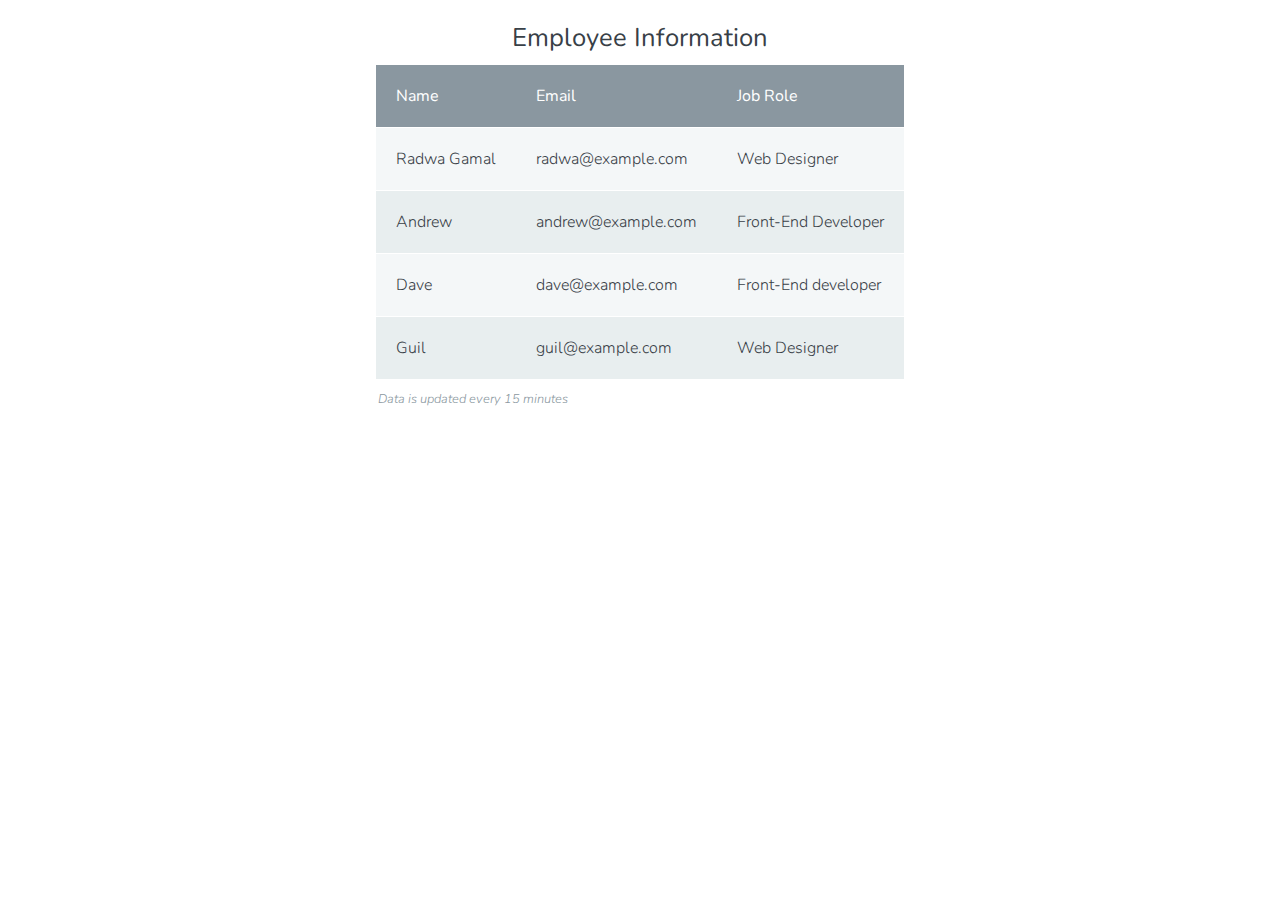
<file: html_tables/index.html>
<!DOCTYPE html>
<html>
  <head>
    <meta charset="utf-8">
    <meta name="viewport" content="width=device-width, initial-scale=1.0">
    <title>Employee Information</title>
    <link rel="stylesheet" href="css/normalize.css">
    <link href='http://fonts.googleapis.com/css?family=Nunito:400,300' rel='stylesheet' type='text/css'>
    <link rel="stylesheet" href="css/main.css">
  </head>
  <body>

    <table>
      <caption>Employee Information</caption>
      <thead>
        <tr>
          <th scope="col">Name</th>
          <th scope="col">Email</th>
          <th scope="col">Job Role</th>
        </tr>
      </thead>
      <tfoot>
        <tr>
          <td colspan="3">Data is updated every 15 minutes</td>

        </tr>

      </tfoot>
      <tbody>
         <tr>
          <th scope="row">Radwa Gamal</th>
          <td>radwa@example.com</td>
          <td>Web Designer</td>
        </tr>
         <tr>
          <th scope="row">Andrew</th>
          <td>andrew@example.com</td>
          <td>Front-End Developer</td>
        </tr>
         <tr>
          <th scope="row">Dave</th>
          <td>dave@example.com</td>
          <td>Front-End developer</td>
        </tr>
         <tr>
          <th scope="row">Guil</th>
          <td>guil@example.com</td>
          <td>Web Designer</td>
        </tr>
      </tbody>
    </table>
    

  </body>
</html>
</file>
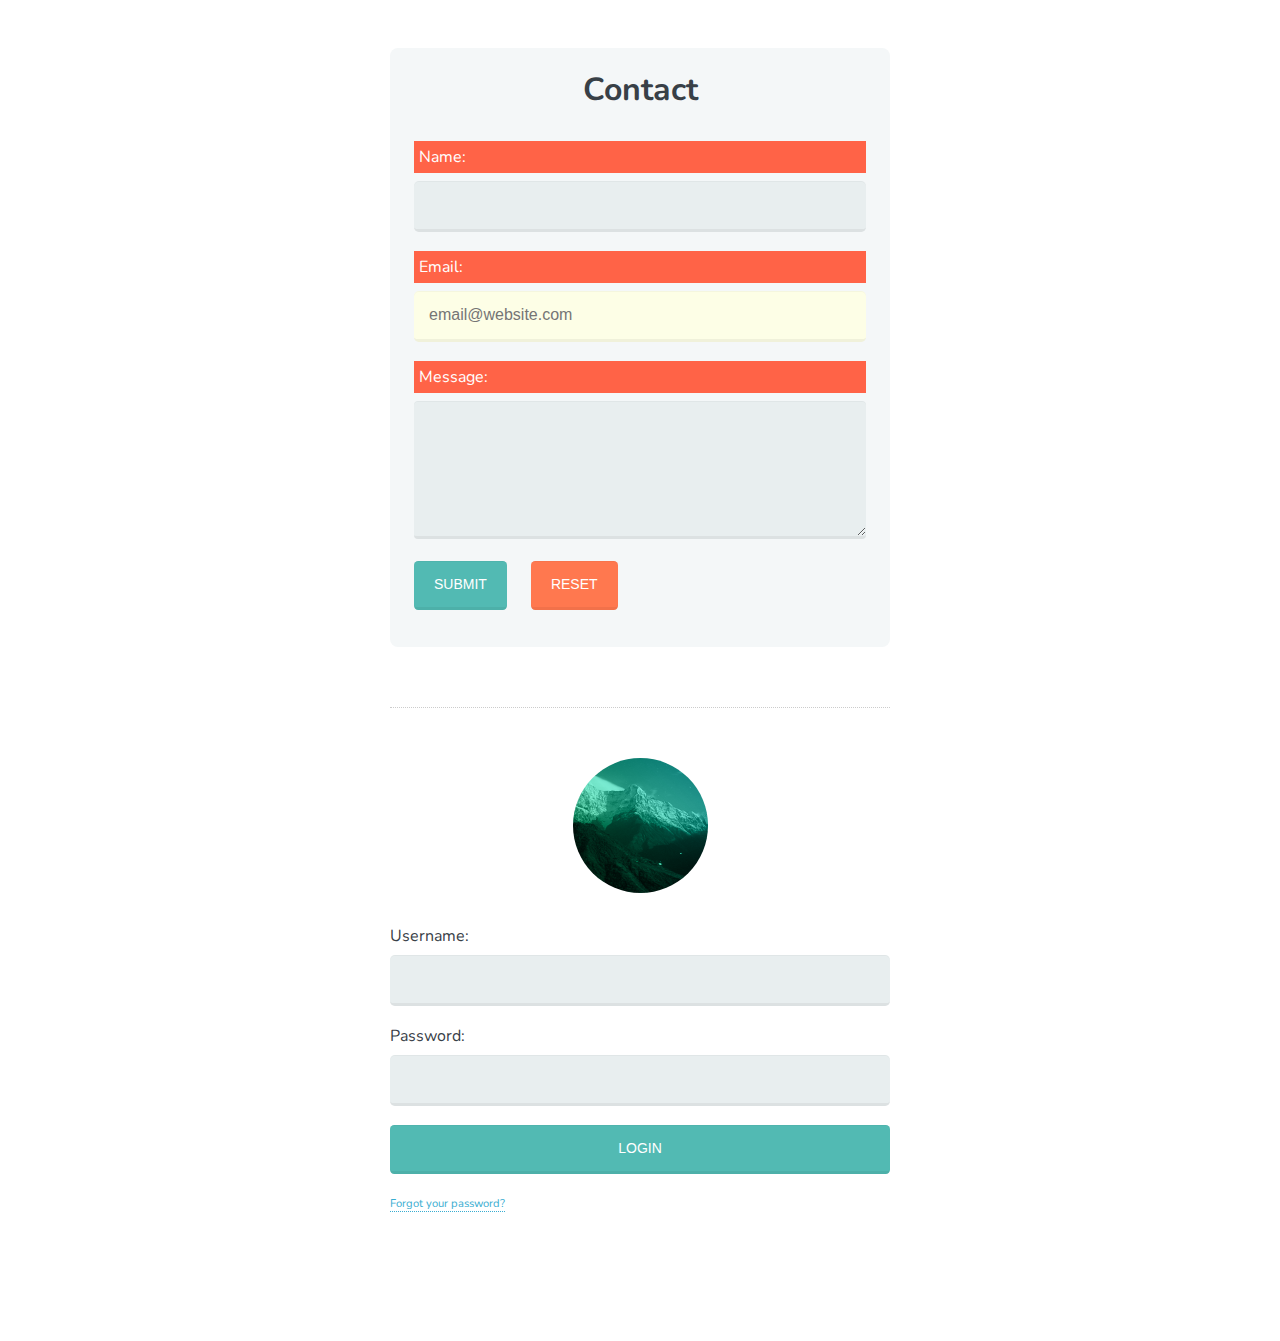
<file: css_selectors/stage1/index.html>
<!DOCTYPE html>
<html>
<head>
	<title>Selectors</title>
  <meta name="viewport" content="width=device-width, initial-scale=1">
  <link href='http://fonts.googleapis.com/css?family=Nunito:400,300' rel='stylesheet' type='text/css'>
  <link rel="stylesheet" href="css/base-style.css">
  <link rel="stylesheet" href="css/selectors.css">
</head>
<body>
	<div id="container">
		<form class="form-contact br">
	  	<h1>Contact</h1>

		  <label for="name">Name:</label> 
		  <input type="text" id="name">

     	<label for="email">Email:</label>
     	<input type="email" id="email" placeholder="email@website.com">
  
     	<label for="msg">Message:</label>
     	<textarea id="msg" rows="7"></textarea>

		  <input class="btn inln default" type="submit" value="Submit">
 		  <input class="btn inln error" type="reset" value="Reset"> 
		</form>
		
		<hr>
 		<img class="avatar rounded"src="img/avatar.png" alt="Mountains"> 
		
		<form class="form-login">
			<label for="username">Username:</label> 
			<input type="text" id="username">

			<label for="password">Password:</label>
			<input type="password" id="password">
     
			<input class="btn default" type="submit" value="Login">
      <a href="#" target="_blank">Forgot your password?</a> 
		</form>
	</div>
</body>
</html>
</file>
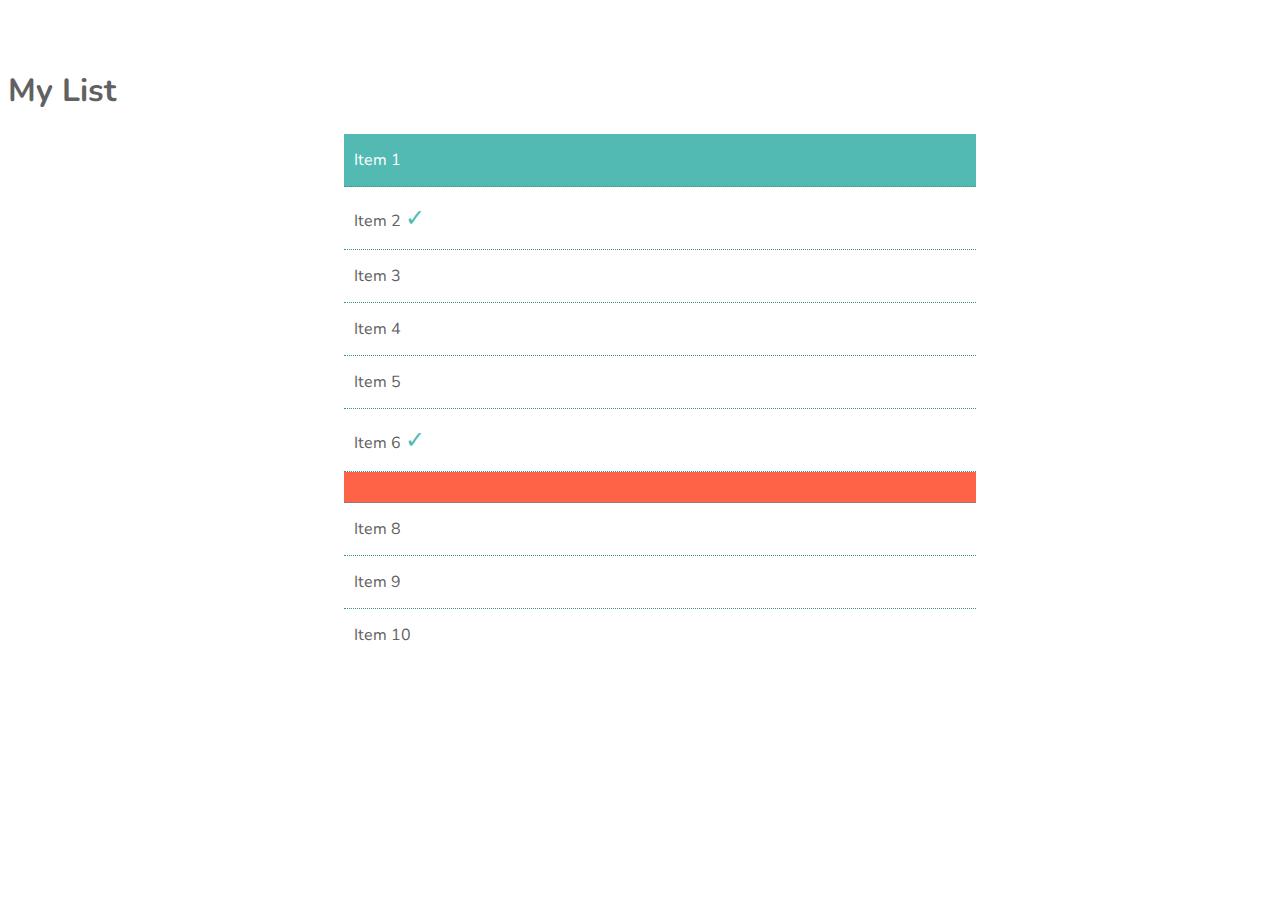
<file: css_selectors/stage2/project1/index.html>
<!DOCTYPE html>
<html>
<head>
	<title>Selectors</title>
  <meta name="viewport" content="width=device-width, initial-scale=1">
  <link href='http://fonts.googleapis.com/css?family=Nunito:400,300' rel='stylesheet' type='text/css'>
  <link rel="stylesheet" href="css/style.css">
	<style>
		body {
			font-family: 'Nunito', sans-serif;
			color: #616161;
			padding: 40px 0;
		}
		ul {
			list-style: none;
			width: 50%;
			margin: auto;
		}
		li {
			border-bottom: 1px dotted #40918c;
			padding: 15px 10px;
		}
	</style>
</head>
<body>
	<h1>My List</h1>
	<ul>
		<li>Item 1</li>
		<li>Item 2 <span>&check;</span></li>
		<li>Item 3</li>
		<li>Item 4</li>
		<li>Item 5</li>
		<li>Item 6 <span>&check;</span></li>
		<li></li>
		<li>Item 8</li>
		<li>Item 9</li>
		<li>Item 10</li>		
	</ul>
</body>
</html>
</file>
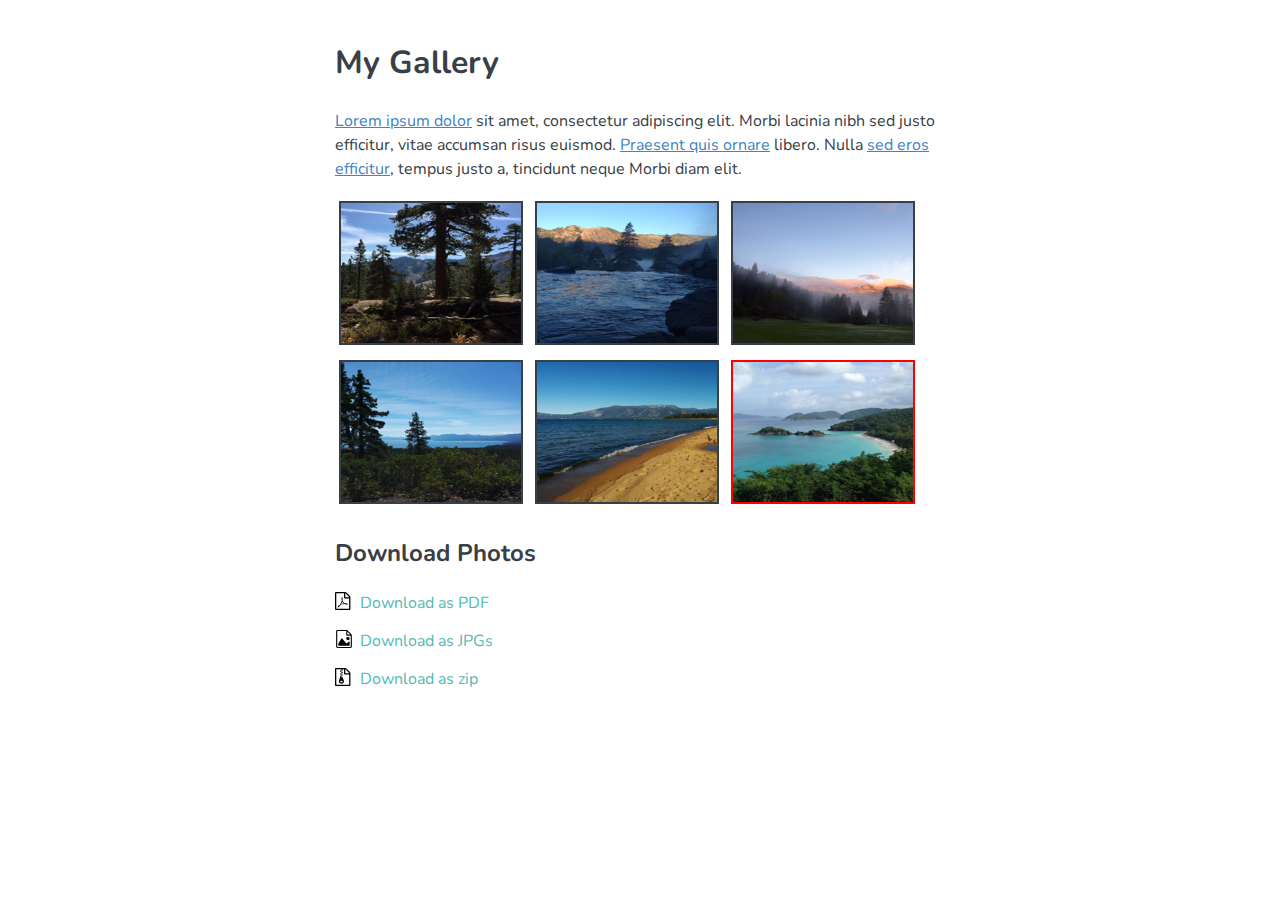
<file: css_selectors/stage2/project2/index.html>
<!DOCTYPE html>
<html>
<head>
	<title>Selectors</title>
  <meta name="viewport" content="width=device-width, initial-scale=1">
  <link href='http://fonts.googleapis.com/css?family=Nunito:400,300' rel='stylesheet' type='text/css'>
  <link rel="stylesheet" href="css/style.css">
</head>
<body>
	<div class="gallery">
		<h1>My Gallery</h1>
		<p><a href="page-1.html">Lorem ipsum dolor</a> sit amet, consectetur adipiscing elit. Morbi lacinia nibh sed justo efficitur, vitae accumsan risus euismod. <a href="page-2.html">Praesent quis ornare</a> libero. Nulla <a href="page-3.html">sed eros efficitur</a>, tempus justo a, tincidunt neque Morbi diam elit.</p>
		
		<img src="img/thumbnails/trees.jpg" alt="">
		<img src="img/thumbnails/falls.jpg" alt="">
		<img src="img/thumbnails/sunset.jpg" alt="">
		<img src="img/thumbnails/lake.jpg" alt="">
		<img src="img/thumbnails/beach.jpg" alt="">
		<img src="img/thumbnails/bay.jpg" alt="">
		
		<h2>Download Photos</h2>
		<ul>
			<li><a href="http://downloads/gallery.pdf">Download as PDF</a></li>
			<li><a href="http://downloads/gallery.jpg">Download as JPGs</a></li>
			<li><a href="http://downloads/gallery.zip">Download as zip</a></li>
		</ul>
	</div>
</body>
</html>
</file>
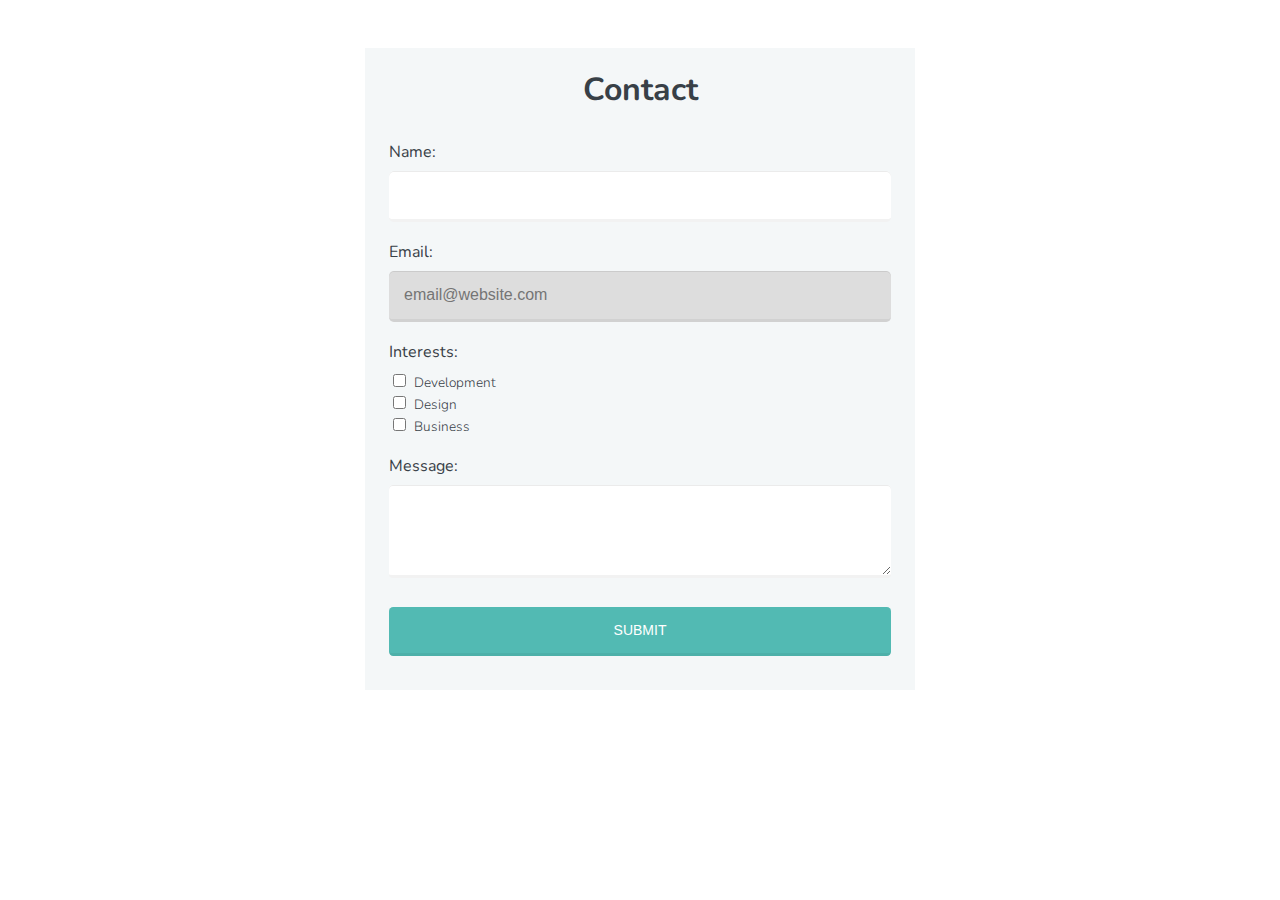
<file: css_selectors/stage2/project3/index.html>
<!DOCTYPE html>
<html>
<head>
	<title>Selectors</title>
  <meta name="viewport" content="width=device-width, initial-scale=1">
  <link href='http://fonts.googleapis.com/css?family=Nunito:400,300' rel='stylesheet' type='text/css'>
  <link rel="stylesheet" href="css/base.css">
  <link rel="stylesheet" href="css/style.css">
</head>
<body>
	<div id="container">
		<form class="form-contact br">
	  	<h1>Contact</h1>

		  <label for="name">Name:</label> 
		  <input type="text" id="name">

     	<label for="email">Email:</label>
     	<input type="email" id="email" placeholder="email@website.com" disabled>
  		
			<label>Interests:</label>
			<input type="checkbox" id="development" name="user_interest"><label for="development">Development</label><br>
			<input type="checkbox" id="design" name="user_interest"><label for="design">Design</label><br>
			<input type="checkbox" id="business" name="user_interest"><label for="business">Business</label><br>
			
     	<label for="msg">Message:</label>			
 			<textarea id="msg" rows="4"></textarea>

		  <input class="btn default" type="submit" value="Submit">
		</form>
	</div>
</body>
</html>
</file>
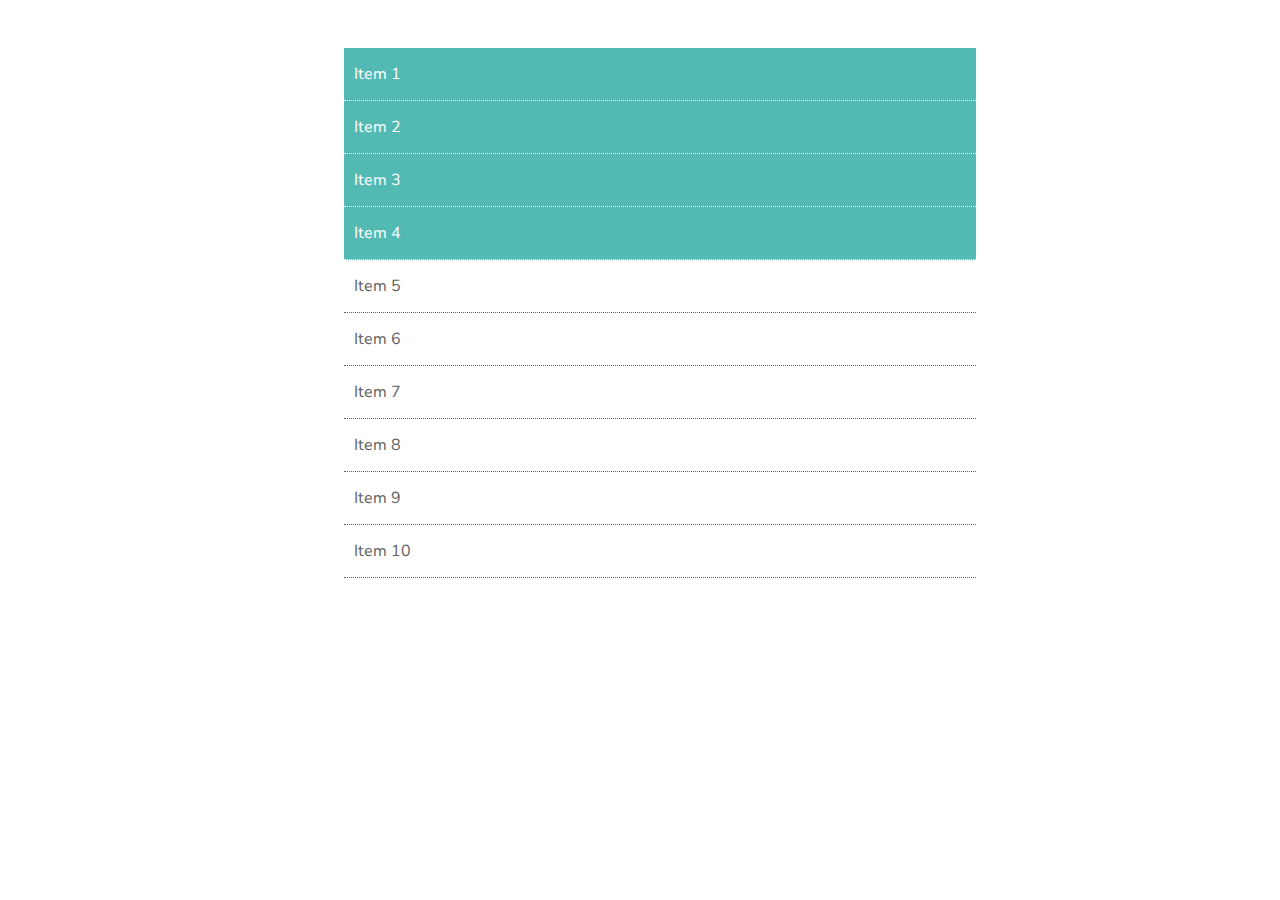
<file: css_selectors/stage3/project1/index.html>
<!DOCTYPE html>
<html>
<head>
	<title>Selectors</title>
  <meta name="viewport" content="width=device-width, initial-scale=1">
  <link href='http://fonts.googleapis.com/css?family=Nunito:400,300' rel='stylesheet' type='text/css'>
  <link rel="stylesheet" href="css/style.css">
	<style>
		body {
			font-family: 'Nunito', sans-serif;
			color: #616161;
			padding: 40px 0;
		}
		ul {
			list-style: none;
			width: 50%;
			margin: auto;
		}
		li {
			border-bottom: 1px dotted;
			padding: 15px 10px;
		}
	</style>
</head>
<body>
	<ul>
		<li>Item 1</li>
		<li>Item 2</li>
		<li>Item 3</li>
		<li>Item 4</li>
		<li>Item 5</li>
		<li>Item 6</li>
		<li>Item 7</li>
		<li>Item 8</li>
		<li>Item 9</li>
		<li>Item 10</li>		
	</ul>
</body>
</html>
</file>
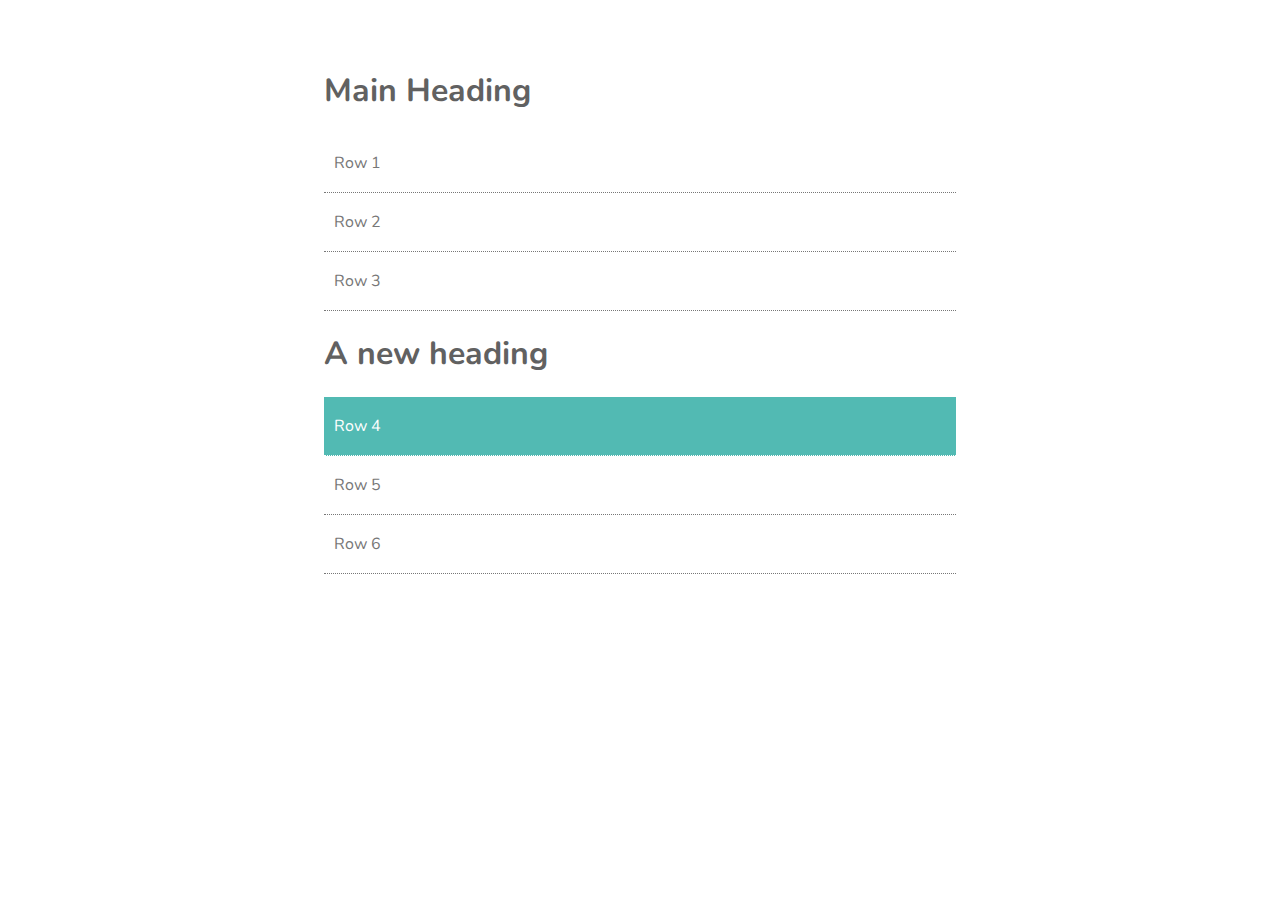
<file: css_selectors/stage3/project2/index.html>
<!DOCTYPE html>
<html>
<head>
	<title>Selectors</title>
  <meta name="viewport" content="width=device-width, initial-scale=1">
  <link href='http://fonts.googleapis.com/css?family=Nunito:400,300' rel='stylesheet' type='text/css'>
  <link rel="stylesheet" href="css/style.css">
	<style>
		body {
			font-family: 'Nunito', sans-serif;
			color: #616161;
			padding: 40px 0;
		}
		section {
			margin: auto;
			width: 50%;
		}
		div {
			border-bottom: 1px dotted;
			padding: 18px 10px;
			color: #777;
	
		}
	</style>
</head>
<body>
	<section>
    <h1>Main Heading</h1>
		<div>Row 1</div>
		<div>Row 2</div>
		<div>Row 3</div>
    <h1>A new heading</h1>
		<div>Row 4</div>
		<div>Row 5</div>	
		<div>Row 6</div>
	</section>
</body>
</html>
</file>
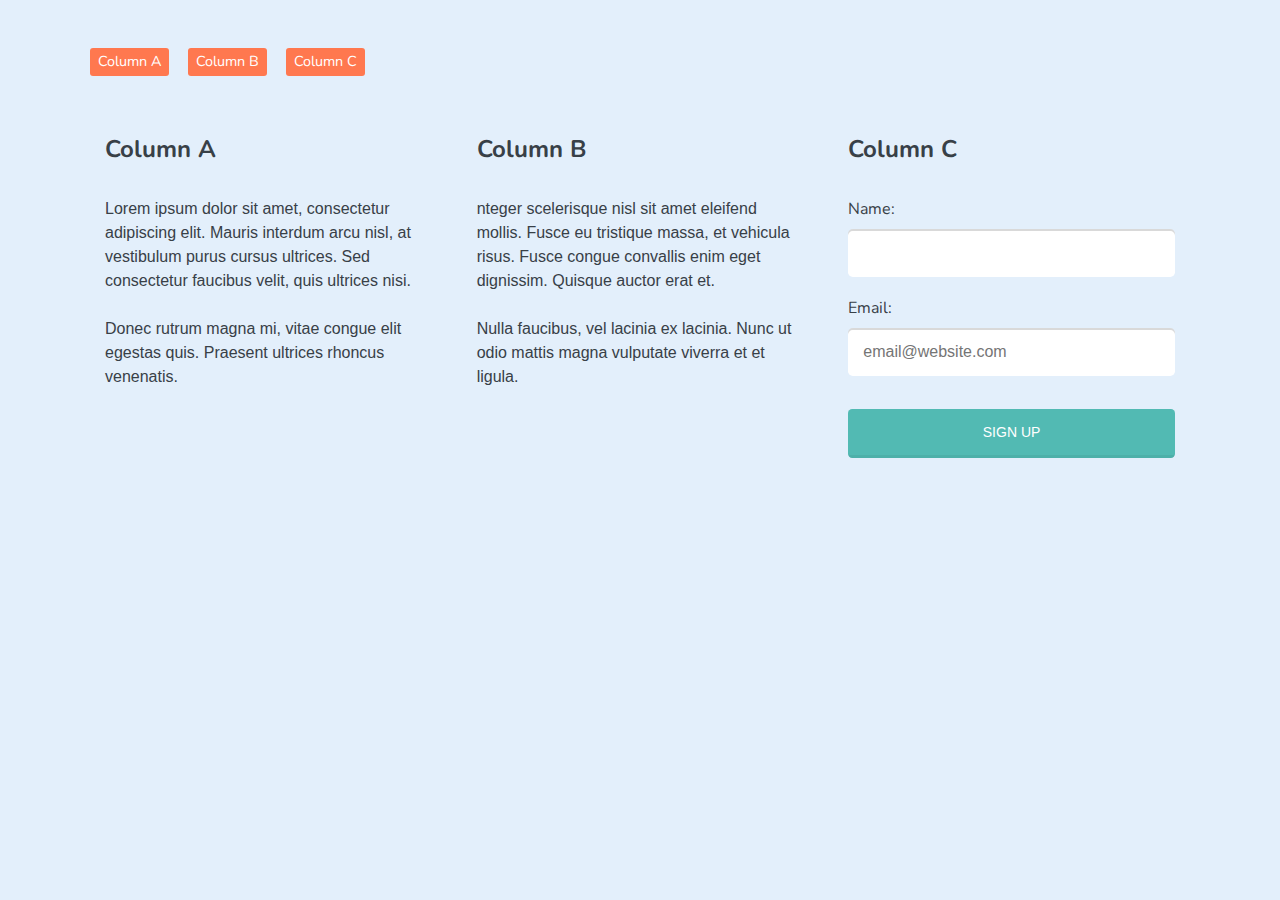
<file: css_selectors/stage3/project3/index.html>
<!DOCTYPE html>
<html>
<head>
	<title>Selectors</title>
  <meta name="viewport" content="width=device-width, initial-scale=1">
  <link href='http://fonts.googleapis.com/css?family=Nunito:400,300' rel='stylesheet' type='text/css'>
  <link rel="stylesheet" href="css/base.css">
  <link rel="stylesheet" href="css/style.css">
</head>
<body>
	<div id="container">
		<nav>
			<a href="#col-a">Column A</a>
			<a href="#col-b">Column B</a>
			<a href="#col-c">Column C</a>
		</nav>
		<div class="row group">
			<div id="col-a" class="col">
				<h2>Column A</h2>
				<p>Lorem ipsum dolor sit amet, consectetur adipiscing elit. Mauris interdum arcu nisl, at vestibulum purus cursus ultrices. Sed consectetur faucibus velit, quis ultrices nisi.</p>
				<p>Donec rutrum magna mi, vitae congue elit egestas quis. Praesent ultrices rhoncus venenatis. </p>
			</div>
			<div id="col-b" class="col">
				<h2>Column B</h2>
				<p>nteger scelerisque nisl sit amet eleifend mollis. Fusce eu tristique massa, et vehicula risus. Fusce congue convallis enim eget dignissim. Quisque auctor erat et.</p>
				<p>Nulla faucibus, vel lacinia ex lacinia. Nunc ut odio mattis magna vulputate viverra et et ligula.</p>
			</div>
			<div id="col-c" class="col">
				<form>
					<h2>Column C</h2>
		
					<label for="name">Name:</label> 
					<input type="text" id="name">
		
					<label for="email">Email:</label>
					<input type="email" id="email" placeholder="email@website.com">
								
					<input class="btn" type="submit" value="Sign up">
				</form>
			</div>
		</div>
	</div>
</body>
</html>
</file>
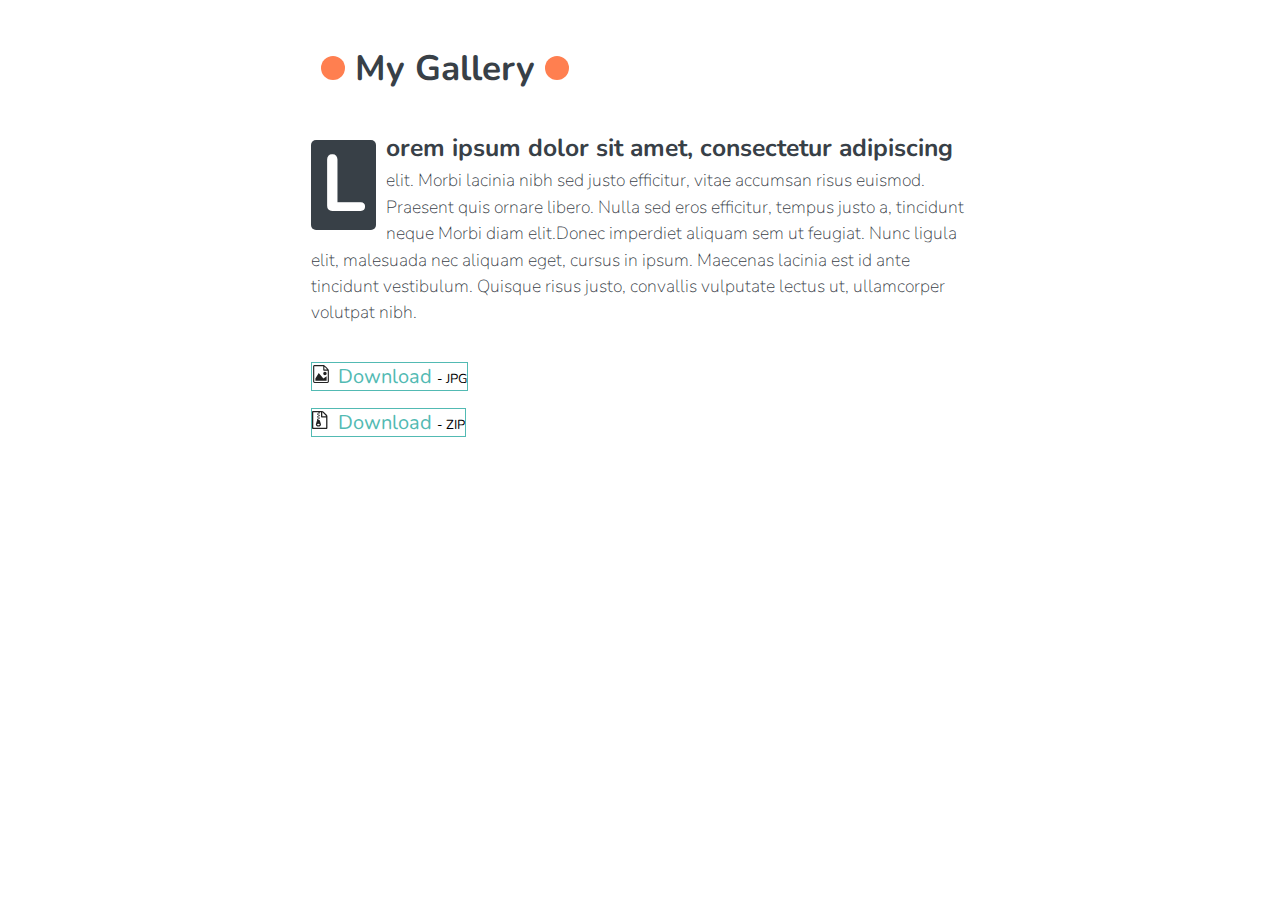
<file: css_selectors/stage3/project4/index.html>
<!DOCTYPE html>
<html>
<head>
	<title>Selectors</title>
  <meta name="viewport" content="width=device-width, initial-scale=1">
  <link href='http://fonts.googleapis.com/css?family=Nunito:400,300' rel='stylesheet' type='text/css'>
	<link rel="stylesheet" href="css/base.css">
  <link rel="stylesheet" href="css/style.css">
</head>
<body>
	<div class="gallery">
		
		<h1>My Gallery</h1>
		<p class="intro">Lorem ipsum dolor sit amet, consectetur adipiscing elit. Morbi lacinia nibh sed justo efficitur, vitae accumsan risus euismod. Praesent quis ornare libero. Nulla sed eros efficitur, tempus justo a, tincidunt neque Morbi diam elit.Donec imperdiet aliquam sem ut feugiat. Nunc ligula elit, malesuada nec aliquam eget, cursus in ipsum. Maecenas lacinia est id ante tincidunt vestibulum. Quisque risus justo, convallis vulputate lectus ut, ullamcorper volutpat nibh.</p>
		
		<ul class="d-loads">
			<li><a class="jpg" href="http://downloads/gallery.jpg" title="- JPG">Download</a></li>
			<li><a class="zip" href="http://downloads/gallery.zip" title="- ZIP">Download</a></li>
		</ul>
		
	</div>
</body>
</html>
</file>
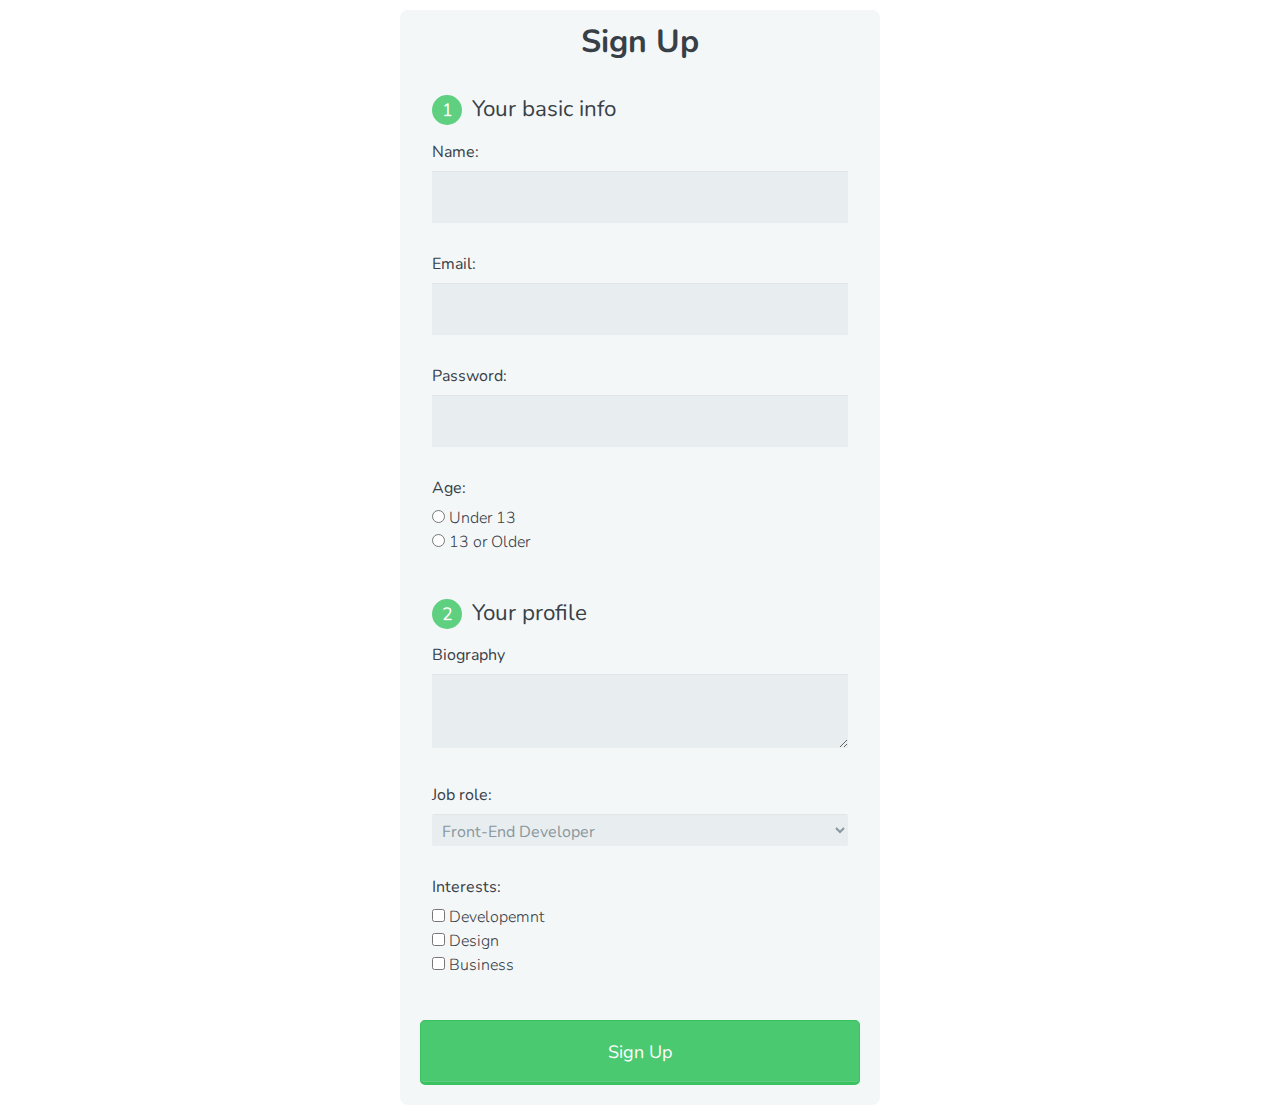
<file: html_forms/stage1/project1/index.html>
<!DOCTYPE html>
<html>
    <head>
        <meta charset="utf-8">
        <meta name="viewport" content="width=device-width, initial-scale=1.0">
        <title>Sign Up Form</title>
        <link rel="stylesheet" href="css/normalize.css">
        <link href='http://fonts.googleapis.com/css?family=Nunito:400,300' rel='stylesheet' type='text/css'>
        <link rel="stylesheet" href="css/main.css">
    </head>
    <body>
        <form action="index.html" method="post">
            <h1>Sign Up</h1>

            <fieldset>
                <legend><span class="number">1</span> Your basic info</legend>

                <label for="name">Name:</label>
                <input type="text" id="name" name="user_name">
                <label for="mail">Email:</label>
                <input type="email" id="mail" name="user_email">
                <label for="password">Password:</label>
                <input type="password" id="password" name="user_passowrd">

                <label>Age:</label>
                <input type="radio" id="under_13" value="under_13" name="user_age"><label for="under_13" class="light">Under 13</label><br>
                 <input type="radio" id="over_13" value="over_13" name="user_age"><label for="over_13" class="light">13 or Older</label>

            </fieldset>

            <fieldset>
                <legend><span class="number">2</span> Your profile</legend>
                <label for="bio">Biography</label>
                <textarea id="bio" name="user_bio"></textarea>

                <label for="job">Job role:</label>
                <select id="job" name="user_job">
                    <optgroup label="Web">
                        <option value="frontend_developer">Front-End Developer</option>
                        <option value="php_developer">PHP Developer</option>
                        <option value="python_developer">Python Developer</option>
                    </optgroup>
                </select>

                <label>Interests:</label>
                <input type="checkbox" id="development" value="interest_development" name="user_interest"><label class="light" for="development">Developemnt</label><br>
                <input type="checkbox" id="design" value="interest_design" name="user_interest"><label class="light" for="design">Design</label><br>
                <input type="checkbox" id="business" value="interest_business" name="user_interest"><label class="light" for="business">Business</label>

            </fieldset>

            <button type="submit">Sign Up</button>



        </form>
      
      
    </body>
</html>
</file>
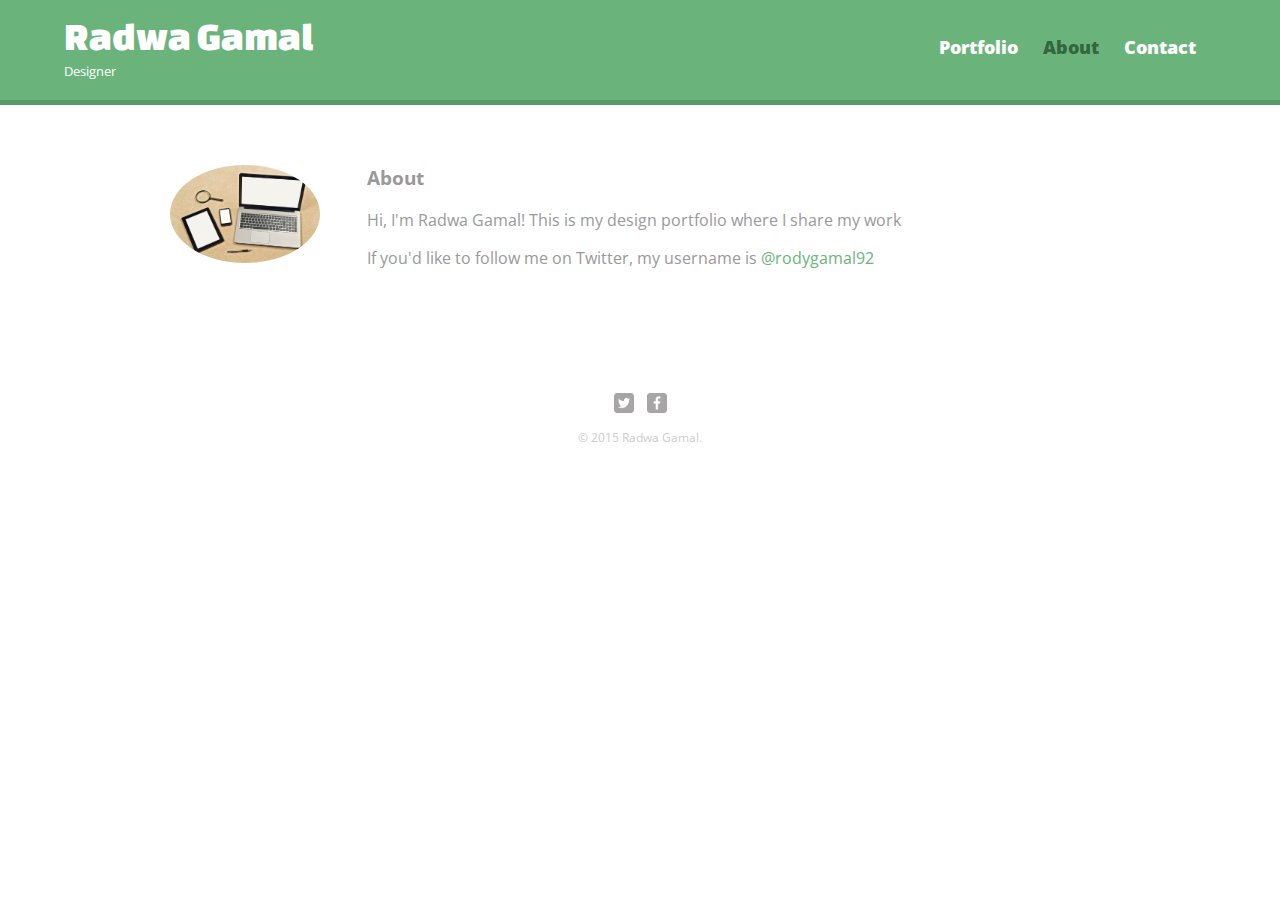
<file: make_website/about.html>
<!DOCTYPE html>
<!-- HTML5 Boilerplate -->
<!--[if lt IE 7]>      <html class="no-js lt-ie9 lt-ie8 lt-ie7"> <![endif]-->
<!--[if IE 7]>         <html class="no-js lt-ie9 lt-ie8"> <![endif]-->
<!--[if IE 8]>         <html class="no-js lt-ie9"> <![endif]-->
<!--[if gt IE 8]><!--> <html class="no-js"> <!--<![endif]-->

<head>

	<meta charset="utf-8">
	<!-- Always force latest IE rendering engine & Chrome Frame -->
	<meta http-equiv="X-UA-Compatible" content="IE=edge,chrome=1">

  	<title>Radwa Gamal | Designer</title>

  	<meta name="description" content="This is the Responsive Grid System, a quick, easy and flexible way to create a responsive web site.">
	<meta name="keywords" content="responsive, grid, system, web design">

	<meta name="author" content="www.grahamrobertsonmiller.co.uk">

	<meta http-equiv="cleartype" content="on">

	<link rel="shortcut icon" href="/favicon.ico">

	<!-- Responsive and mobile friendly stuff -->
	<meta name="HandheldFriendly" content="True">
	<meta name="MobileOptimized" content="320">
	<meta name="viewport" content="width=device-width, initial-scale=1.0">

  	<link rel="stylesheet" href="css/normalize.css">
  	<link href='http://fonts.googleapis.com/css?family=Changa+One|Open+Sans:400,400italic,700italic,700,800' rel='stylesheet' type='text/css'>
	<link rel="stylesheet" href="css/website.css">
	<link rel="stylesheet" href="css/responsive.css">


</head>

<body>
	<header>
		<a href="index.html" id="logo">
			<h1>Radwa Gamal</h1>
			<h2>Designer</h2>
		</a>
		<nav>
			<ul>
				<li><a href="index.html">Portfolio</a></li>
				<li><a href="about.html" class="selected">About</a></li>
				<li><a href="contact.html">Contact</a></li>

			</ul>
		</nav>
	</header>

	<div id="wrapper">
		<section>
			<img src="img/bk3.jpg" alt="Profile Picture" class="profile-photo">
			<h3>About</h3>
			<p>Hi, I'm Radwa Gamal! This is my design portfolio where I share my work</p>
			<p>If you'd like to follow me on Twitter, my username is <a href="http://twitter.com/rodygamal92">@rodygamal92</a>
			</p>
		</section>

		<footer>
			<a href="http://twitter.com/rodygamal92"><img src="img/twitter-wrap.png" alt="Twitter Logo" class="social-icon"></a>
			<a href="http://facebook.com/radwa.gamal.9"><img src="img/facebook-wrap.png" alt="Facebook Logo" class="social-icon"></a>
			<p>&copy; 2015 Radwa Gamal.</p>
		</footer>
	</div>

</body>
</html>
</file>
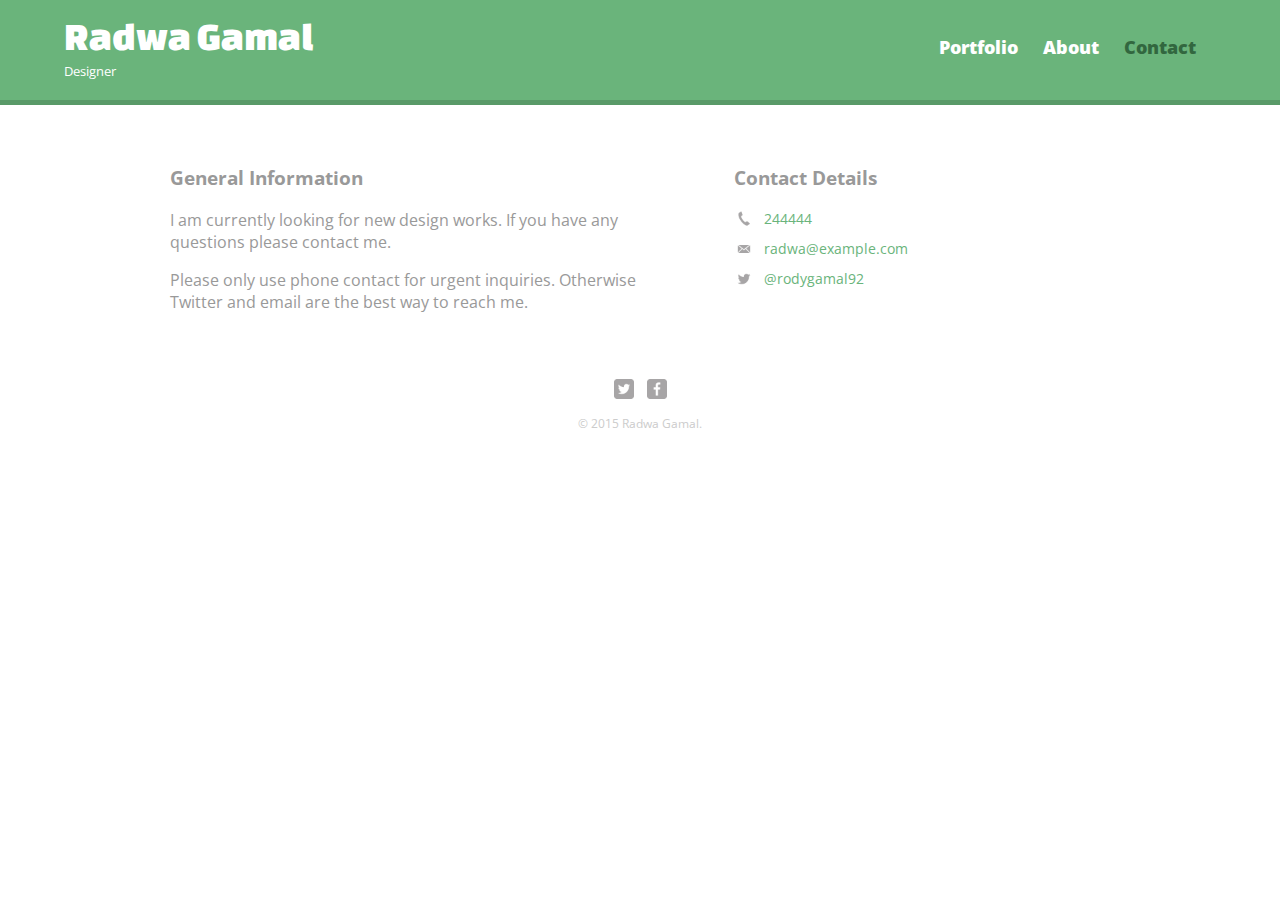
<file: make_website/contact.html>
<!DOCTYPE html>
<!-- HTML5 Boilerplate -->
<!--[if lt IE 7]>      <html class="no-js lt-ie9 lt-ie8 lt-ie7"> <![endif]-->
<!--[if IE 7]>         <html class="no-js lt-ie9 lt-ie8"> <![endif]-->
<!--[if IE 8]>         <html class="no-js lt-ie9"> <![endif]-->
<!--[if gt IE 8]><!--> <html class="no-js"> <!--<![endif]-->

<head>

	<meta charset="utf-8">
	<!-- Always force latest IE rendering engine & Chrome Frame -->
	<meta http-equiv="X-UA-Compatible" content="IE=edge,chrome=1">

  	<title>Radwa Gamal | Designer</title>

  	<meta name="description" content="This is the Responsive Grid System, a quick, easy and flexible way to create a responsive web site.">
	<meta name="keywords" content="responsive, grid, system, web design">

	<meta name="author" content="www.grahamrobertsonmiller.co.uk">

	<meta http-equiv="cleartype" content="on">

	<link rel="shortcut icon" href="/favicon.ico">

	<!-- Responsive and mobile friendly stuff -->
	<meta name="HandheldFriendly" content="True">
	<meta name="MobileOptimized" content="320">
	<meta name="viewport" content="width=device-width, initial-scale=1.0">

  	<link rel="stylesheet" href="css/normalize.css">
  	<link href='http://fonts.googleapis.com/css?family=Changa+One|Open+Sans:400,400italic,700italic,700,800' rel='stylesheet' type='text/css'>
	<link rel="stylesheet" href="css/website.css">
	<link rel="stylesheet" href="css/responsive.css">


</head>

<body>
	<header>
		<a href="index.html" id="logo">
			<h1>Radwa Gamal</h1>
			<h2>Designer</h2>
		</a>
		<nav>
			<ul>
				<li><a href="index.html">Portfolio</a></li>
				<li><a href="about.html">About</a></li>
				<li><a href="contact.html" class="selected">Contact</a></li>

			</ul>
		</nav>
	</header>

	<div id="wrapper">
		<section id="primary">
			<h3>General Information</h3>
			<p>I am currently looking for new design works. If you have any questions please contact me.</p>
			<p>Please only use phone contact for urgent inquiries. Otherwise Twitter and email are the best way to reach me.</p>
		</section>

		<section id="secondary">
			<h3>Contact Details</h3>
			<ul class="contact-info">
				<li class="phone"><a href="tel:244444">244444</a></li>
				<li class="mail"><a href="mailto:radwa@example.com">radwa@example.com</a></li>
				<li class="twitter"><a href="http://twitter.com/intent/tweet?screen_name=rodygamal92">@rodygamal92</a></li>
			</ul>
		</section>

		<footer>
			<a href="http://twitter.com/rodygamal92"><img src="img/twitter-wrap.png" alt="Twitter Logo" class="social-icon"></a>
			<a href="http://facebook.com/radwa.gamal.9"><img src="img/facebook-wrap.png" alt="Facebook Logo" class="social-icon"></a>
			<p>&copy; 2015 Radwa Gamal.</p>
		</footer>
	</div>

</body>
</html>
</file>
<file: html_tables/css/main.css>
*, *:before, *:after {
  -moz-box-sizing: border-box;
  -webkit-box-sizing: border-box;
  box-sizing: border-box;
}

body {
  font-family: 'Nunito', sans-serif;
  color: #384047;
}

table {
  max-width: 960px;
  margin: 10px auto;
}

caption {
  font-size: 1.6em;
  font-weight: 400;
  padding: 10px 0;
}

thead th {
  font-weight: 400;
  background: #8a97a0;
  color: #FFF;
}

tr {
  background: #f4f7f8;
  border-bottom: 1px solid #FFF;
  margin-bottom: 5px;
}

tr:nth-child(even) {
  background: #e8eeef;
}

th, td {
  text-align: left;
  padding: 20px;
  font-weight: 300;
}

tfoot tr {
  background: none;
}

tfoot td {
  padding: 10px 2px;
  font-size: 0.8em;
  font-style: italic;
  color: #8a97a0;
}
</file>
<file: css_selectors/stage1/css/base-style.css>
/* Base Styles -------------------- */

* {
	box-sizing: border-box;
}
body {
	font-family: 'Nunito', sans-serif;
	color: #384047;
	padding: 40px 0 60px;
}
hr {
  border: 0;
  height: 0;
  border-top: 1px dotted rgba(0, 0, 0, 0.2);
  margin: 50px 0;
}
h1 {
  margin: 0 0 30px 0;
  text-align: center;
}
form {
	margin-bottom: 60px;
}

/* Form Fields -------------------- */

input,
textarea {
  font-size: 1em;
  color: #222;
  font-weight: 300; 
  width: 100%;
  border: none;
  height: auto;
  padding: 15px;
  outline: 0;
  margin-bottom: 1.2em;
  border-radius: .3em;
  border-bottom: 3px solid rgba(0,0,0, 0.05);
  background-color: #e8eeef;
  box-shadow: 0 1px 0 rgba(0,0,0,0.03) inset;
}

label {
  display: block;
  margin-bottom: 0.5em; 
}

/* Media Queries -------------------- */

@media (max-width: 768px) {
	#container {
		width: 92%;
	}
}
</file>
<file: css_selectors/stage1/css/selectors.css>
/* Attribute Selectors ------------- */

.form-contact{
	padding: 20px 24px;
	background: #f4f7f8;
}

#container{
	max-width: 500px;
	margin: auto;
}

input[type="email"]{
	background: #fdfee6;
}

a[target="_blank"]{
	color: #39add1;
	text-decoration: none;
	border-bottom: 1px dotted;
}

/* Dry Classes */
.br {
	border-radius: .5em;
}
.avatar {
	display: block;
	margin: 0 auto 2em;
}
.rounded {
	border-radius: 50%;
}
.btn{
	cursor: pointer;
	font-size: .875em;
	font-weight: 400;
	color: #fff;
	padding-left: 20px;
	padding-right: 20px;
	text-transform: uppercase;
}
.btn:hover {
	opacity: .75;
}
.default {
	background: #52bab3;
}
.error {
	background: #ff784f;
}

@media screen and (min-width: 769px){
	.inln {
		width: auto;
		display: inline-block;
	}

	.btn + .btn {
		margin-left: 20px;
	}
}

/* combinators */
form > a {
	font-size: .7em;
}

h1 ~ label {
	background: tomato;
	color: white;
	padding: 5px;
}
</file>
<file: css_selectors/stage2/project1/css/style.css>
/* Structural Pseudo-classes------------------ */
li:first-child {
	background: #52bab3;
	color: white;
}
li:last-child {
	border: none;
}
span:only-child {
	color: #52bab3;
	font-size: 1.5em;
}

li:empty {
	background: tomato;
}
</file>
<file: css_selectors/stage2/project2/css/style.css>
/* Base Styles -------------------------------- */

body {
	font-family: 'Nunito', sans-serif;
	line-height: 1.5;
	color: #384047;
	padding: 10px 0 80px;
}
div {
	max-width: 610px;
	margin: auto;
}
ul {
	list-style: none;
	padding: 0;
}
li {
	margin-bottom: 14px;
}
a {
	color: #4183c4;
}

/* Substring Matching Attribute Selectors ---- */

a[href^="http:"]{
	color: #52bab3;
	text-decoration: none;
}
a[href$=".pdf"]{
	background-image: url('../img/icn-pdf.svg');
}
a[href$=".jpg"]{
	background-image: url('../img/icn-picture.svg');
}
a[href$=".zip"]{
	background-image: url('../img/icn-zip.svg');
}
a[href*="downloads"]{
	background-repeat: no-repeat;
	background-size: 18px;
	padding-left: 25px;
}
img[src*="thumb"]{
	margin: 4px;
	border:solid 2px;
	width: 180px;
	height: 140px;
}

img[src*="bay"]{
	border-color: red;
}
</file>
<file: css_selectors/stage2/project3/css/base.css>
* {
	box-sizing: border-box;
}
body {
	font-family: 'Nunito', sans-serif;
	color: #384047;
	padding: 40px 0 60px;
}
h1 {
  margin: 0 0 30px 0;
  text-align: center;
}

/* Main -------------------- */

#container {
	width: 92%;
	margin: auto;
}
.btn {
  font-size: 0.875em;
	font-weight: 400;
  cursor: pointer; 
  color: #fff;
  padding-left: 20px;
  padding-right: 20px;
	width: 100%;
	margin: .5em 0 1em;
	text-transform: uppercase;
}
.btn:hover { 
  opacity: .75; 
}
.default {
  background-color: #52bab3; 
}
.error {
  background-color: #ff784f; 
}

/* Form -------------------- */

.form-contact {
  padding: 20px 24px;
  background: #f4f7f8;
}
label {
  display: block;
  margin-bottom: 0.5em; 
}
label:last-of-type {
 margin-top: 1.1em;
}
input,
textarea  {
  outline: 0;
	border: none;
	padding: 15px;
	border-radius: .3em;
	border-bottom: 3px solid rgba(0,0,0,0.05);
}
input[type="text"],
input[type="email"],
input[type="password"],
textarea {
	font-size: 1em;
  color: #222;
  font-weight: 300; 
  width: 100%;
  height: auto;
  margin-bottom: 1.2em;
  box-shadow: 0 1px 0 rgba(0,0,0,0.08) inset;
}
form > a {
  font-size: .85em;
}
input[type="checkbox"] + label {
  font-weight: 300;
	font-size: .85em;
  display: inline;
	padding-left: 5px;
}

/* Media Queries -------------------- */

@media (min-width: 769px) {
	#container {
		max-width: 550px;
	}
}
</file>
<file: css_selectors/stage2/project3/css/style.css>
/* UI element states pseudo-classes ------------ */
input:focus,
textarea:focus {
	border-color: #52bab3;
}
input:disabled {
	background: #ddd;
}
input[type="checkbox"]:checked + label {
	font-weight: bold;
}
</file>
<file: css_selectors/stage3/project1/css/style.css>
/* :nth-child Pseudo-classes------------------ */

li:nth-child(-n+4){
	background: #52bab3;
	color: white;
}
</file>
<file: css_selectors/stage3/project2/css/style.css>
/* Structural Pseudo-classes------------------ */

div:nth-last-of-type(3) {
  background: #52bab3;
  color: white;
}
</file>
<file: css_selectors/stage3/project3/css/base.css>
* {
	box-sizing: border-box;
}
body {
	font-family: 'Nunito', sans-serif;
	line-height: 1.5;
	color: #384047;
	padding: 40px 0;
}
p {
	font-family: sans-serif;
	margin-bottom: 24px;
}
hr {
  border: 0;
  height: 0;
  border-top: 1px dotted rgba(0, 0, 0, 0.2);
  margin: 50px 0;
}
h1,
h2 {
  margin: 0 0 30px 0;
}
nav a {
	font-size: .9em;
	background: #ff784f;
	color: white;
	display: inline-block;
	text-decoration: none;
	padding: 3px 8px;
	border-radius: 3px;
}
nav a:hover {
	opacity: .75;
}

/* Main -------------------- */

#container {
	max-width: 1100px;
	margin: auto;
}
.row {
	padding-top: 40px;
}
.col {
	float: left;
	width: 32.421%;
	padding: 15px;
}

.btn {
  font-size: 0.875em;
	font-weight: 400;
  cursor: pointer; 
  color: #fff;
  padding-left: 20px;
  padding-right: 20px;
	width: 100%;
	margin: 1em 0;
	text-transform: uppercase;
	border-bottom: 3px solid rgba(0,0,0,0.05);
	  background-color: #52bab3; 
}
.btn:hover { 
  opacity: .75; 
}

/* Form -------------------- */

label {
  display: block;
  margin-bottom: 0.5em; 
}
input {
  outline: 0;
	border: none;
	padding: 15px;
	border-radius: .3em;
}
input[type="text"],
input[type="email"],
input[type="password"] {
	font-size: 1em;
  color: #222;
  font-weight: 300; 
  width: 100%;
  height: auto;
  margin-bottom: 1.2em;
}

/* Float Clearfix ------------------ */

.group:after {
  content: "";
  display: table;
  clear: both;
}
</file>
<file: css_selectors/stage3/project3/css/style.css>
:root {
	background: #e3effb;
}

:target {
	background: #384047;
	color: white;
}

#col-c:target {
	background: #eff1f2;
	color: initial;
	box-shadow: 0 0 6px rgba(0,0,0, .2);
}

input:not([type="submit"]){
	box-shadow: inset 0 2px 0 rgba(0,0,0, .15);

}

.col:not(:first-child),
nav a:not(:first-child){
	margin-left: 15px;
}
</file>
<file: css_selectors/stage3/project4/css/base.css>
/* Base Styles -------------------------------- */

body {
	font-family: 'Nunito', sans-serif;
	font-size: 1.1em;
	line-height: 1.5;
	color: #384047;
	padding: 10px 0 80px;
}
div {
	width: 52%;
	margin: auto;
}
h1 {
	margin-bottom: 36px;
}
p {
	margin-bottom: 24px;
  font-weight: 200;
}
ul {
	font-size: 1.25rem;
	list-style: none;
	margin-top: 36px;
	padding: 0;
}
li {
	margin-bottom: 16px;
}
a {
	color: #4183c4;
}

/* Substring Matching Attribute Selectors ---- */

a[href^="http:"] {
  color: #52bab3;
  text-decoration: none;
}
</file>
<file: css_selectors/stage3/project4/css/style.css>
/* Pseudo-elements -------------------------------- */

.intro::first-line{
  font-weight: bold;
  font-size: 1.4em;
}
.intro::first-letter{
  float: left;
  font-size: 80px;
  color: white;
  padding: 5px 10px;
  background: #384047;
  margin: 10px 10px 0 0;
  border-radius: 5px;
  line-height: 1;
}

.jpg::before {
  content: url(../img/icn-picture.svg);
  margin-right: 8px;
}

.zip::before {
  content: url(../img/icn-zip.svg);
  margin-right: 8px;
}

h1::before,
h1::after{
  content: "";
  display: inline-block;
  width: 24px;
  height: 24px;
  border-radius: 50%;
  background: coral;
  margin: 0 10px;
}

.d-loads a::after {
  content: attr(title);
  display: inline-block;
  color: initial;
  font-size: .65em;
  margin-left: 5px;
}

.d-loads a {
  border: 1px solid;
}
</file>
<file: html_forms/stage1/project1/css/main.css>
*, *:before, *:after {
  -moz-box-sizing: border-box;
  -webkit-box-sizing: border-box;
  box-sizing: border-box;
}

body {
  font-family: 'Nunito', sans-serif;
  color: #384047;
}

form {
  max-width: 300px;
  margin: 10px auto;
  padding: 10px 20px;
  background: #f4f7f8;
  border-radius: 8px;
}

h1 {
  margin: 0 0 30px 0;
  text-align: center;
}

input[type="text"],
input[type="password"],
input[type="date"],
input[type="datetime"],
input[type="email"],
input[type="number"],
input[type="search"],
input[type="tel"],
input[type="time"],
input[type="url"],
textarea,
select {
  background: rgba(255,255,255,0.1);
  border: none;
  font-size: 16px;
  height: auto;
  margin: 0;
  outline: 0;
  padding: 15px;
  width: 100%;
  background-color: #e8eeef;
  color: #8a97a0;
  box-shadow: 0 1px 0 rgba(0,0,0,0.03) inset;
  margin-bottom: 30px;
}

input[type="radio"],
input[type="checkbox"] {
  margin: 0 4px 8px 0;
}

select {
  padding: 6px;
  height: 32px;
  border-radius: 2px;
}

button {
  padding: 19px 39px 18px 39px;
  color: #FFF;
  background-color: #4bc970;
  font-size: 18px;
  text-align: center;
  font-style: normal;
  border-radius: 5px;
  width: 100%;
  border: 1px solid #3ac162;
  border-width: 1px 1px 3px;
  box-shadow: 0 -1px 0 rgba(255,255,255,0.1) inset;
  margin-bottom: 10px;
}

fieldset {
  margin-bottom: 30px;
  border: none;
}

legend {
  font-size: 1.4em;
  margin-bottom: 10px;
}

label {
  display: block;
  margin-bottom: 8px;
}

label.light {
  font-weight: 300;
  display: inline;
}

.number {
  background-color: #5fcf80;
  color: #fff;
  height: 30px;
  width: 30px;
  display: inline-block;
  font-size: 0.8em;
  margin-right: 4px;
  line-height: 30px;
  text-align: center;
  text-shadow: 0 1px 0 rgba(255,255,255,0.2);
  border-radius: 100%;
}

@media screen and (min-width: 480px) {

  form {
    max-width: 480px;
  }

}
</file>
<file: make_website/css/website.css>
a {
	text-decoration: none;
	color: #6ab47b;
}

img {
	max-width: 100%;
}

body {
	font-family: 'Open Sans', sans-serif;
}

#wrapper {
	max-width: 940px;
	margin: 0 auto;
	padding: 0 5%;
}

header {
	float: left;
	margin: 0 0 30px 0;
	padding: 5px 0 0 0;
	width: 100%;
}

#logo {
	text-align: center;
	margin: 0;
}

h1 {
	font-family: 'Changa One', sans-serif;
	margin: 15px 0;
	font-size: 1.75em;
	font-weight: normal;
	line-height: 0.8em;
}

h2 {
	font-size: 0.75em;
	margin: -5px 0 0 ;
	font-weight: normal;
}

h3 {
	margin: 0 0 1em 0;

}

header {
	background: #6ab47b;
	border-color: #599868;
}
h1,h2 {
	color: #fff;
}
nav {
	background: #599868;
}

nav a, nav a:visited {
	color: #fff;
}
nav a.selected, nav a:hover{
	color: #32673f;
}
nav {
	text-align: center;
	padding: 10px 0;
	margin: 20px 0 0;
	
}
nav ul {
	list-style-type: none;
	margin: 0 10px;
	padding: 0;
}

nav li {
	display: inline-block;
}

nav a {
	font-weight: 800;
	padding: 15px 10px;
}

footer {
	font-size: 0.75em;
	text-align: center;
	clear: both;
	padding-top: 50px;
	color: #ccc;
}
.social-icon {
	width: 20px;
	height: 20px;
	margin: 0 5px;
}
#gallery {
	margin: 0;
	padding: 0;
	list-style: none;
}
#gallery li {
	float: left;
	width: 45%;
	margin: 2.5%;
	background: #f5f5f5;
	color: #bdc4c7;
}

#gallery li a p {
	margin: 0;
	padding: 5%;
	font-size: 0.75em;
	color: #bdc3c7;
}

body {
	background: #fff;
	color: #999;
}

/**************************
PAGE: ABOUT
***************************/
.profile-photo {
	clear: both;
	display: block;
	max-width: 150px;
	margin: 0 auto 30px;
	border-radius: 100%;
}

/**************************
PAGE: CONTACT
***************************/
.contact-info {
	list-style-type: none;
	padding: 0;
	margin: 0;
	font-size: 0.9em;
}
.contact-info a {
	display: block;
	min-height: 20px;
	background-repeat: no-repeat;
	background-size: 20px 20px;
	padding: 0 0 0 30px;
	margin: 0 0 10px;
}
.contact-info li.phone a {
	background-image: url('../img/phone.png');

}
.contact-info li.mail a {
	background-image: url('../img/mail.png');

}
.contact-info li.twitter a {
	background-image: url('../img/twitter.png');

}
</file>
<file: make_website/css/responsive.css>
/*For screen larger than mobiles, tablets , ... */
@media screen and (min-width: 480px){
	/**************************
	Two Column layout
	***************************/
	#primary {
		width: 50%;
		float: left;
	}

	#secondary {
		width: 40%;
		float: right;
	}

	/**************************
	3*5 = 15
	100% - 15% = 85%
	85/3= 28.333333333333
	***************************/

	/**************************
	PAGE: PORTFOLIO
	***************************/
	#gallery li {
		width: 28.3333%;
	}
	#gallery li:nth-child(4n){
		clear: left;
	}

	/**************************
	PAGE: ABOUT
	***************************/

	.profile-photo {
		float: left;
		margin: 0 5% 80px 0;
	}
}

/*For desktop screen*/
@media screen and (min-width: 660px){

	/**************************
	HEADER
	***************************/
	nav {
		background: none;
		float: right;
		font-size: 1.125em;
		margin-right: 5%;
		text-align: right;
		width: 45%;
	}

	#logo {
		float: left;
		margin-left: 5%;
		text-align: left;
		width: 45%;
	}

	h1 {
		font-size: 2.5em;
	}
	h2 {
		font-size: 0.825em;
		margin-bottom: 20px;
	}
	header {
		border-bottom: 5px solid #599a68;
		margin-bottom: 60px;
	}
}
</file>
